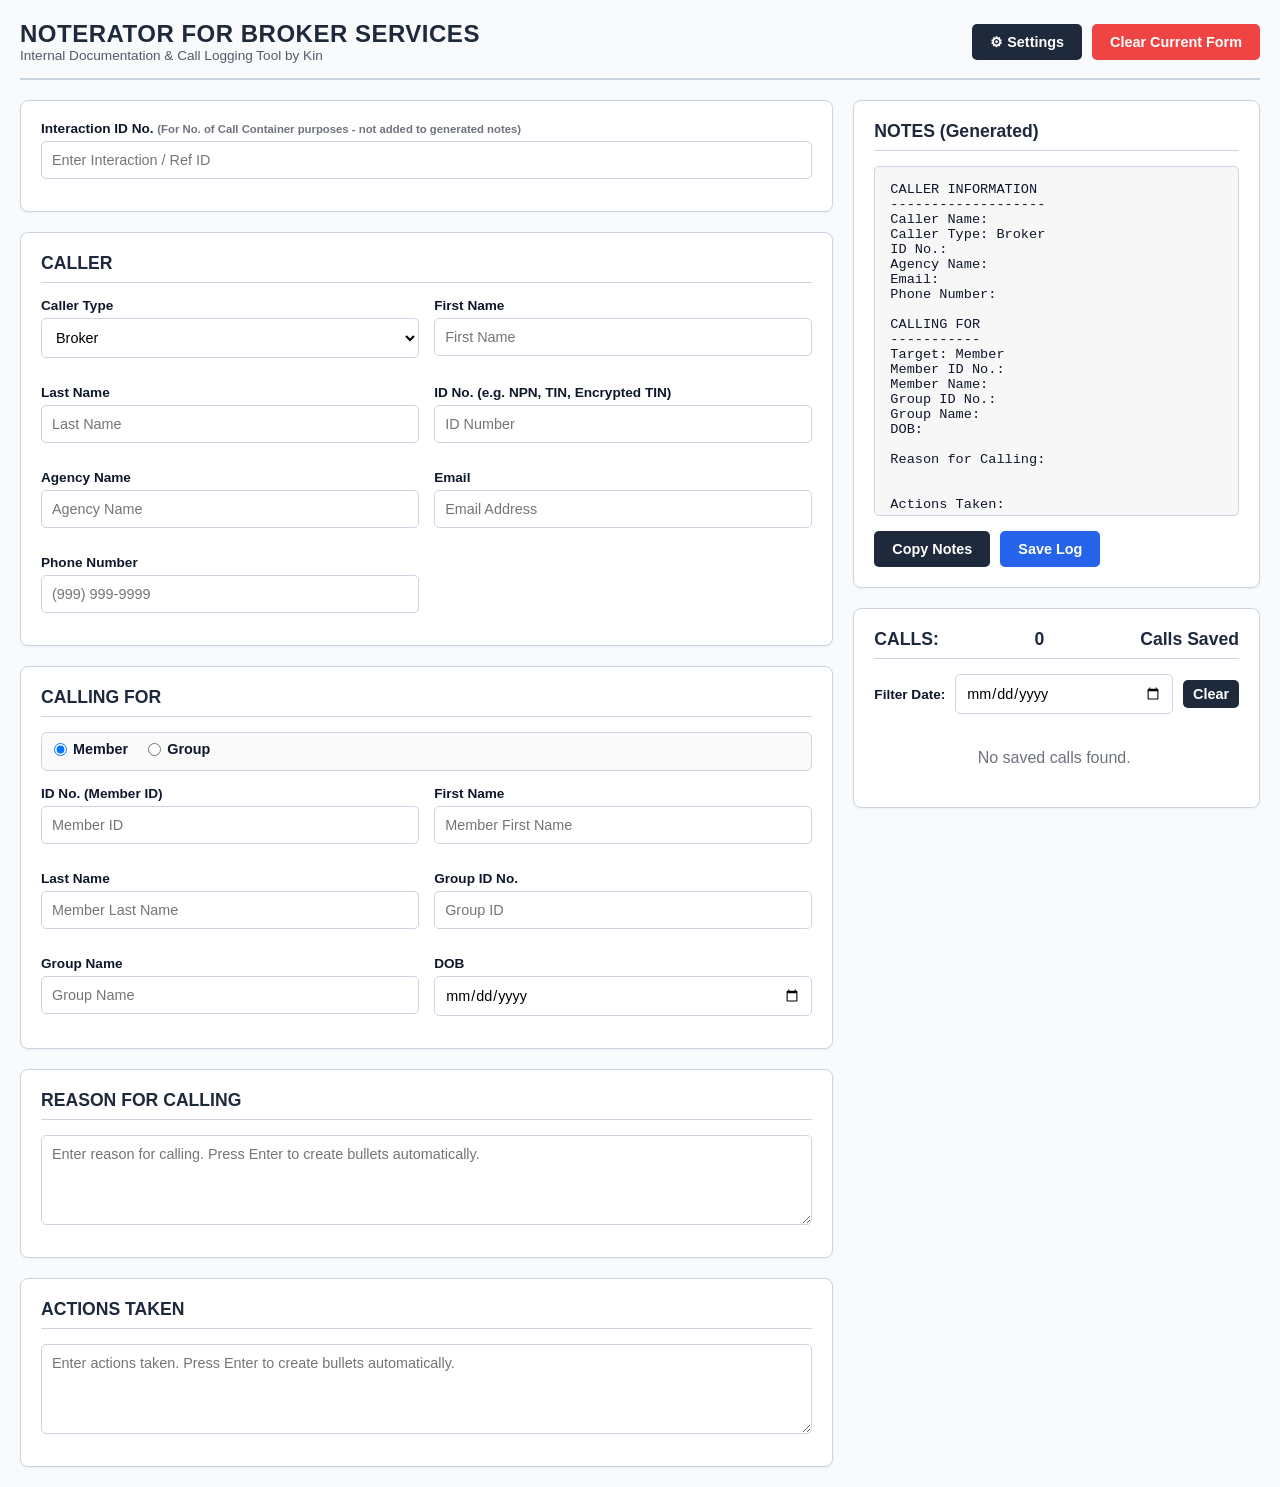
<file: index.html>
<!DOCTYPE html>
<html lang="en">
<head>
    <meta charset="UTF-8">
    <meta name="viewport" content="width=device-width, initial-scale=1.0">
    <title>Noterator for Broker Services</title>
    <style>
        :root {
            --primary-color: #1e293b;
            --primary-hover: #334155;
            --accent-color: #2563eb;
            --accent-hover: #1d4ed8;
            --bg-color: #f8fafc;
            --card-bg: #ffffff;
            --text-color: #0f172a;
            --border-color: #cbd5e1;
            --danger-color: #ef4444;
            --danger-hover: #dc2626;
            --success-color: #10b981;
        }

        * {
            box-sizing: border-box;
            margin: 0;
            padding: 0;
            font-family: 'Segoe UI', -apple-system, BlinkMacSystemFont, Roboto, Helvetica, Arial, sans-serif;
        }

        body {
            background-color: var(--bg-color);
            color: var(--text-color);
            padding: 20px;
            transition: background-color 0.3s, color 0.3s;
        }

        header {
            margin-bottom: 20px;
            border-bottom: 2px solid var(--border-color);
            padding-bottom: 15px;
            display: flex;
            justify-content: space-between;
            align-items: center;
            flex-wrap: wrap;
            gap: 10px;
        }

        header h1 {
            font-size: 1.5rem;
            color: var(--primary-color);
            text-transform: uppercase;
            letter-spacing: 0.5px;
        }

        .subtitle {
            font-size: 0.85rem;
            color: var(--text-color);
            opacity: 0.7;
        }

        .header-actions {
            display: flex;
            gap: 10px;
            align-items: center;
        }

        .main-layout {
            display: grid;
            grid-template-columns: 2fr 1fr;
            gap: 20px;
        }

        @media (max-width: 1024px) {
            .main-layout {
                grid-template-columns: 1fr;
            }
        }

        .form-section {
            display: flex;
            flex-direction: column;
            gap: 20px;
        }

        .card {
            background-color: var(--card-bg);
            border: 1px solid var(--border-color);
            border-radius: 8px;
            padding: 20px;
            box-shadow: 0 1px 3px rgba(0,0,0,0.05);
            transition: background-color 0.3s, border-color 0.3s;
        }

        .card-title {
            font-size: 1.1rem;
            font-weight: 700;
            margin-bottom: 15px;
            color: var(--primary-color);
            border-bottom: 1px solid var(--border-color);
            padding-bottom: 8px;
            display: flex;
            justify-content: space-between;
            align-items: center;
        }

        .grid-2 {
            display: grid;
            grid-template-columns: 1fr 1fr;
            gap: 15px;
        }

        @media (max-width: 600px) {
            .grid-2 {
                grid-template-columns: 1fr;
            }
        }

        .form-group {
            display: flex;
            flex-direction: column;
            margin-bottom: 12px;
        }

        .form-group.full-width {
            grid-column: 1 / -1;
        }

        .radio-group {
            display: flex;
            gap: 20px;
            align-items: center;
            margin-bottom: 15px;
            padding: 8px 12px;
            background-color: rgba(0,0,0,0.02);
            border-radius: 6px;
            border: 1px solid var(--border-color);
        }

        .radio-option {
            display: flex;
            align-items: center;
            gap: 6px;
            cursor: pointer;
            font-weight: 600;
            font-size: 0.9rem;
        }

        .radio-option input[type="radio"] {
            cursor: pointer;
        }

        label {
            font-size: 0.85rem;
            font-weight: 600;
            margin-bottom: 5px;
            color: var(--text-color);
        }

        input, select, textarea {
            padding: 10px;
            border: 1px solid var(--border-color);
            border-radius: 5px;
            font-size: 0.9rem;
            outline: none;
            background-color: #fff;
            color: #000;
            transition: border-color 0.2s;
        }

        input:focus, select:focus, textarea:focus {
            border-color: var(--accent-color);
            box-shadow: 0 0 0 2px rgba(37, 99, 235, 0.1);
        }

        textarea {
            resize: vertical;
            min-height: 90px;
        }

        .disabled-section {
            opacity: 0.5;
            pointer-events: none;
            background-color: rgba(0, 0, 0, 0.05);
        }

        .btn-container {
            display: flex;
            gap: 10px;
            margin-top: 15px;
        }

        .btn {
            padding: 10px 18px;
            border: none;
            border-radius: 5px;
            cursor: pointer;
            font-weight: 600;
            font-size: 0.9rem;
            transition: background-color 0.2s;
            display: inline-flex;
            align-items: center;
            justify-content: center;
            gap: 5px;
        }

        .btn-primary {
            background-color: var(--accent-color);
            color: white;
        }

        .btn-primary:hover {
            background-color: var(--accent-hover);
        }

        .btn-secondary {
            background-color: var(--primary-color);
            color: white;
        }

        .btn-secondary:hover {
            background-color: var(--primary-hover);
        }

        .btn-danger {
            background-color: var(--danger-color);
            color: white;
        }

        .btn-danger:hover {
            background-color: var(--danger-hover);
        }

        .notes-display {
            background-color: rgba(0,0,0,0.03);
            border: 1px solid var(--border-color);
            border-radius: 5px;
            padding: 15px;
            font-family: 'Courier New', Courier, monospace;
            font-size: 0.85rem;
            white-space: pre-wrap;
            min-height: 200px;
            max-height: 350px;
            overflow-y: auto;
            margin-bottom: 15px;
            color: var(--text-color);
        }

        .saved-calls-list {
            display: flex;
            flex-direction: column;
            gap: 12px;
            max-height: 600px;
            overflow-y: auto;
            padding-right: 5px;
        }

        .saved-call-card {
            border: 1px solid var(--border-color);
            border-radius: 6px;
            padding: 12px;
            background-color: var(--card-bg);
            font-size: 0.85rem;
        }

        .saved-call-header {
            font-weight: bold;
            color: var(--accent-color);
            border-bottom: 1px solid var(--border-color);
            padding-bottom: 5px;
            margin-bottom: 8px;
            display: flex;
            justify-content: space-between;
        }

        .saved-call-field {
            margin-bottom: 4px;
            white-space: pre-wrap;
        }

        .saved-call-field span {
            font-weight: 600;
        }

        .filter-container {
            margin-bottom: 15px;
            display: flex;
            gap: 10px;
            align-items: center;
        }

        .filter-container input {
            flex: 1;
        }

        .hidden {
            display: none !important;
        }

        /* Modal Styles for Theme Settings */
        .modal {
            display: none;
            position: fixed;
            top: 0;
            left: 0;
            width: 100%;
            height: 100%;
            background-color: rgba(0, 0, 0, 0.5);
            z-index: 1000;
            align-items: center;
            justify-content: center;
        }

        .modal.active {
            display: flex;
        }

        .modal-content {
            background-color: var(--card-bg);
            border: 1px solid var(--border-color);
            padding: 25px;
            border-radius: 8px;
            width: 100%;
            max-width: 450px;
            box-shadow: 0 4px 15px rgba(0,0,0,0.2);
        }

        .theme-preset-grid {
            display: grid;
            grid-template-columns: repeat(3, 1fr);
            gap: 10px;
            margin-bottom: 20px;
        }

        .theme-preset-btn {
            padding: 10px;
            border: 1px solid var(--border-color);
            border-radius: 5px;
            cursor: pointer;
            font-size: 0.8rem;
            font-weight: 600;
            text-align: center;
            background-color: var(--bg-color);
            color: var(--text-color);
        }

        .alert-toast {
            position: fixed;
            bottom: 20px;
            right: 20px;
            background-color: var(--primary-color);
            color: white;
            padding: 12px 20px;
            border-radius: 5px;
            box-shadow: 0 4px 6px rgba(0,0,0,0.1);
            display: none;
            z-index: 1001;
        }
    </style>
</head>
<body>

    <header>
        <div>
            <h1>Noterator for Broker Services</h1>
            <div class="subtitle">Internal Documentation & Call Logging Tool by Kin</div>
        </div>
        <div class="header-actions">
            <button class="btn btn-secondary" onclick="openThemeModal()">⚙ Settings</button>
            <button class="btn btn-danger" onclick="clearForm()">Clear Current Form</button>
        </div>
    </header>

    <div class="main-layout">
        <!-- Input Form Column -->
        <div class="form-section">
            
            <!-- Interaction ID Container -->
            <div class="card">
                <div class="grid-2">
                    <div class="form-group full-width">
                        <label for="interactionId">Interaction ID No. <small style="opacity: 0.6;">(For No. of Call Container purposes - not added to generated notes)</small></label>
                        <input type="text" id="interactionId" placeholder="Enter Interaction / Ref ID">
                    </div>
                </div>
            </div>

            <!-- CALLER Container -->
            <div class="card">
                <div class="card-title">CALLER</div>
                <div class="grid-2">
                    <div class="form-group">
                        <label for="callerType">Caller Type</label>
                        <select id="callerType" onchange="handleCallerTypeChange()">
                            <option value="Broker">Broker</option>
                            <option value="Admin">Admin</option>
                            <option value="Member">Member</option>
                            <option value="Other">Other: Specify...</option>
                        </select>
                    </div>

                    <div class="form-group hidden" id="otherTypeGroup">
                        <label for="otherType">Specify Caller Type</label>
                        <input type="text" id="otherType" placeholder="Specify type">
                    </div>

                    <div class="form-group">
                        <label for="firstName">First Name</label>
                        <input type="text" id="firstName" placeholder="First Name">
                    </div>

                    <div class="form-group">
                        <label for="lastName">Last Name</label>
                        <input type="text" id="lastName" placeholder="Last Name">
                    </div>

                    <div class="form-group">
                        <label for="callerIdNo">ID No. (e.g. NPN, TIN, Encrypted TIN)</label>
                        <input type="text" id="callerIdNo" placeholder="ID Number">
                    </div>

                    <div class="form-group">
                        <label for="agencyName">Agency Name</label>
                        <input type="text" id="agencyName" placeholder="Agency Name">
                    </div>

                    <div class="form-group">
                        <label for="email">Email</label>
                        <input type="email" id="email" placeholder="Email Address">
                    </div>

                    <div class="form-group">
                        <label for="phoneNumber">Phone Number</label>
                        <input type="text" id="phoneNumber" placeholder="(999) 999-9999" oninput="formatPhoneNumber(this)">
                    </div>

                    <!-- Member Specific Fields in CALLER section -->
                    <div class="form-group hidden member-caller-field">
                        <label for="callerDob">DOB (Member)</label>
                        <input type="date" id="callerDob">
                    </div>

                    <div class="form-group hidden member-caller-field">
                        <label for="callerGroupId">Group ID No. (Member)</label>
                        <input type="text" id="callerGroupId" placeholder="Group ID">
                    </div>

                    <div class="form-group hidden member-caller-field full-width">
                        <label for="callerGroupName">Group Name (Member)</label>
                        <input type="text" id="callerGroupName" placeholder="Group Name">
                    </div>
                </div>
            </div>

            <!-- CALLING FOR Container -->
            <div class="card" id="callingForCard">
                <div class="card-title" id="callingForTitle">CALLING FOR</div>
                
                <div class="radio-group">
                    <label class="radio-option">
                        <input type="radio" name="callingForType" value="member" checked onchange="toggleCallingForType()"> Member
                    </label>
                    <label class="radio-option">
                        <input type="radio" name="callingForType" value="group" onchange="toggleCallingForType()"> Group
                    </label>
                </div>

                <!-- Member Mode Fields -->
                <div id="callingForMemberSection" class="grid-2">
                    <div class="form-group">
                        <label for="targetMemberId">ID No. (Member ID)</label>
                        <input type="text" id="targetMemberId" placeholder="Member ID">
                    </div>

                    <div class="form-group">
                        <label for="targetMemberFirstName">First Name</label>
                        <input type="text" id="targetMemberFirstName" placeholder="Member First Name">
                    </div>

                    <div class="form-group">
                        <label for="targetMemberLastName">Last Name</label>
                        <input type="text" id="targetMemberLastName" placeholder="Member Last Name">
                    </div>

                    <div class="form-group">
                        <label for="targetGroupId">Group ID No.</label>
                        <input type="text" id="targetGroupId" placeholder="Group ID">
                    </div>

                    <div class="form-group">
                        <label for="targetGroupName">Group Name</label>
                        <input type="text" id="targetGroupName" placeholder="Group Name">
                    </div>

                    <div class="form-group">
                        <label for="targetDob">DOB</label>
                        <input type="date" id="targetDob">
                    </div>
                </div>

                <!-- Group Mode Fields -->
                <div id="callingForGroupSection" class="grid-2 hidden">
                    <div class="form-group">
                        <label for="groupTargetId">ID No.</label>
                        <input type="text" id="groupTargetId" placeholder="ID Number">
                    </div>

                    <div class="form-group">
                        <label for="groupTargetNo">Group No.</label>
                        <input type="text" id="groupTargetNo" placeholder="Group Number">
                    </div>

                    <div class="form-group full-width">
                        <label for="groupTargetName">Group Name</label>
                        <input type="text" id="groupTargetName" placeholder="Group Name">
                    </div>
                </div>
            </div>

            <!-- REASON FOR CALLING Container -->
            <div class="card">
                <div class="card-title">REASON FOR CALLING</div>
                <div class="form-group">
                    <textarea id="reasonForCalling" placeholder="Enter reason for calling. Press Enter to create bullets automatically." onkeydown="handleBulletFormatting(event)"></textarea>
                </div>
            </div>

            <!-- ACTIONS TAKEN Container -->
            <div class="card">
                <div class="card-title">ACTIONS TAKEN</div>
                <div class="form-group">
                    <textarea id="actionsTaken" placeholder="Enter actions taken. Press Enter to create bullets automatically." onkeydown="handleBulletFormatting(event)"></textarea>
                </div>
            </div>

        </div>

        <!-- Output & History Column -->
        <div class="form-section">
            
            <!-- NOTES Generated Area -->
            <div class="card">
                <div class="card-title">NOTES (Generated)</div>
                <div class="notes-display" id="notesPreview"></div>
                <div class="btn-container">
                    <button class="btn btn-secondary" onclick="copyNotes()">Copy Notes</button>
                    <button class="btn btn-primary" onclick="saveCallLog()">Save Log</button>
                </div>
            </div>

            <!-- CALLS: Saved Container -->
            <div class="card">
                <div class="card-title">
                    CALLS: <span id="callCount">0</span> Calls Saved
                </div>
                
                <div class="filter-container">
                    <label for="dateFilter" style="margin:0; white-space:nowrap;">Filter Date:</label>
                    <input type="date" id="dateFilter" onchange="renderSavedCalls()">
                    <button class="btn btn-secondary" style="padding: 6px 10px;" onclick="clearDateFilter()">Clear</button>
                </div>

                <div class="saved-calls-list" id="savedCallsList">
                    <!-- Saved call items rendered here -->
                </div>
            </div>

        </div>
    </div>

    <!-- Theme Customization Modal -->
    <div class="modal" id="themeModal">
        <div class="modal-content">
            <div class="card-title">Color Theme Settings</div>
            
            <p style="font-size:0.85rem; margin-bottom:15px; opacity:0.8;">Select a theme preset or customize colors below:</p>

            <div class="theme-preset-grid">
                <div class="theme-preset-btn" onclick="applyPreset('default')">Default Slate</div>
                <div class="theme-preset-btn" onclick="applyPreset('ocean')">Ocean Blue</div>
                <div class="theme-preset-btn" onclick="applyPreset('emerald')">Emerald Green</div>
                <div class="theme-preset-btn" onclick="applyPreset('dark')">Dark Mode</div>
                <div class="theme-preset-btn" onclick="applyPreset('purple')">Royal Purple</div>
                <div class="theme-preset-btn" onclick="applyPreset('warm')">Warm Amber</div>
            </div>

            <div class="grid-2">
                <div class="form-group">
                    <label for="customPrimary">Primary Header Color</label>
                    <input type="color" id="customPrimary" onchange="applyCustomTheme()">
                </div>

                <div class="form-group">
                    <label for="customAccent">Accent Button Color</label>
                    <input type="color" id="customAccent" onchange="applyCustomTheme()">
                </div>

                <div class="form-group">
                    <label for="customBg">Background Color</label>
                    <input type="color" id="customBg" onchange="applyCustomTheme()">
                </div>

                <div class="form-group">
                    <label for="customCardBg">Card Background</label>
                    <input type="color" id="customCardBg" onchange="applyCustomTheme()">
                </div>

                <div class="form-group full-width">
                    <label for="customText">Text Color</label>
                    <input type="color" id="customText" onchange="applyCustomTheme()">
                </div>
            </div>

            <div class="btn-container" style="justify-content: flex-end; margin-top:15px;">
                <button class="btn btn-secondary" onclick="closeThemeModal()">Close</button>
            </div>
        </div>
    </div>

    <div class="alert-toast" id="toast">Action performed successfully!</div>

    <script>
        // DOM Elements
        const inputs = document.querySelectorAll('input, select, textarea');
        const callerTypeSelect = document.getElementById('callerType');
        const otherTypeGroup = document.getElementById('otherTypeGroup');
        const callingForCard = document.getElementById('callingForCard');
        const memberCallerFields = document.querySelectorAll('.member-caller-field');
        const notesPreview = document.getElementById('notesPreview');
        const savedCallsList = document.getElementById('savedCallsList');
        const callCountSpan = document.getElementById('callCount');
        const dateFilter = document.getElementById('dateFilter');
        const themeModal = document.getElementById('themeModal');

        // Initial Data Load
        let savedCalls = JSON.parse(localStorage.getItem('broker_service_calls') || '[]');

        // Presets Configuration
        const presets = {
            default: { primary: '#1e293b', accent: '#2563eb', bg: '#f8fafc', cardBg: '#ffffff', text: '#0f172a' },
            ocean: { primary: '#0c4a6e', accent: '#0284c7', bg: '#f0f9ff', cardBg: '#ffffff', text: '#0c4a6e' },
            emerald: { primary: '#064e3b', accent: '#059669', bg: '#ecfdf5', cardBg: '#ffffff', text: '#064e3b' },
            dark: { primary: '#0f172a', accent: '#3b82f6', bg: '#020617', cardBg: '#0f172a', text: '#f8fafc' },
            purple: { primary: '#4c1d95', accent: '#7c3aed', bg: '#faf5ff', cardBg: '#ffffff', text: '#3b0764' },
            warm: { primary: '#78350f', accent: '#d97706', bg: '#fffbeb', cardBg: '#ffffff', text: '#451a03' }
        };

        // Attach Event Listeners to Form Inputs
        inputs.forEach(input => {
            if (!input.id.startsWith('custom') && input.id !== 'dateFilter') {
                input.addEventListener('input', updateNotesPreview);
            }
        });

        // Initialize Page
        window.onload = function() {
            loadSavedTheme();
            handleCallerTypeChange();
            toggleCallingForType();
            renderSavedCalls();
            updateNotesPreview();
        };

        // Handle Bullet Formatting on Enter Key
        function handleBulletFormatting(e) {
            if (e.key === 'Enter') {
                e.preventDefault();
                const textarea = e.target;
                const start = textarea.selectionStart;
                const end = textarea.selectionEnd;
                const value = textarea.value;

                if (value.length === 0) {
                    textarea.value = "• ";
                } else {
                    textarea.value = value.substring(0, start) + "\n• " + value.substring(end);
                    textarea.selectionStart = textarea.selectionEnd = start + 3;
                }
                updateNotesPreview();
            } else if (e.target.value === '' && (e.key !== 'Backspace' && e.key !== 'Delete')) {
                e.target.value = "• ";
            }
        }

        // Phone Number Auto Formatting (999) 999-9999
        function formatPhoneNumber(input) {
            let num = input.value.replace(/\D/g, '');
            if (num.length > 10) num = num.substring(0, 10);
            
            let formatted = '';
            if (num.length > 0) {
                formatted = '(' + num.substring(0, 3);
            }
            if (num.length >= 4) {
                formatted += ') ' + num.substring(3, 6);
            }
            if (num.length >= 7) {
                formatted += '-' + num.substring(6, 10);
            }
            input.value = formatted;
        }

        // Toggle CALLER Type Mechanics
        function handleCallerTypeChange() {
            const type = callerTypeSelect.value;
            
            if (type === 'Other') {
                otherTypeGroup.classList.remove('hidden');
            } else {
                otherTypeGroup.classList.add('hidden');
            }

            if (type === 'Member') {
                callingForCard.classList.add('disabled-section');
                memberCallerFields.forEach(el => el.classList.remove('hidden'));
            } else {
                callingForCard.classList.remove('disabled-section');
                memberCallerFields.forEach(el => el.classList.add('hidden'));
            }

            updateNotesPreview();
        }

        // Toggle Member / Group Radio Selection under CALLING FOR
        function toggleCallingForType() {
            const selectedType = document.querySelector('input[name="callingForType"]:checked').value;
            const memberSec = document.getElementById('callingForMemberSection');
            const groupSec = document.getElementById('callingForGroupSection');

            if (selectedType === 'member') {
                memberSec.classList.remove('hidden');
                groupSec.classList.add('hidden');
            } else {
                memberSec.classList.add('hidden');
                groupSec.classList.remove('hidden');
            }
            updateNotesPreview();
        }

        // Live Generate Notes Preview
        function updateNotesPreview() {
            const firstName = document.getElementById('firstName').value.trim();
            const lastName = document.getElementById('lastName').value.trim();
            const callerType = callerTypeSelect.value === 'Other' ? document.getElementById('otherType').value.trim() : callerTypeSelect.value;
            const callerId = document.getElementById('callerIdNo').value.trim();
            const agency = document.getElementById('agencyName').value.trim();
            const email = document.getElementById('email').value.trim();
            const phone = document.getElementById('phoneNumber').value.trim();

            const callerDob = document.getElementById('callerDob').value;
            const callerGroupId = document.getElementById('callerGroupId').value.trim();
            const callerGroupName = document.getElementById('callerGroupName').value.trim();

            const reason = document.getElementById('reasonForCalling').value.trim();
            const actions = document.getElementById('actionsTaken').value.trim();

            let notes = `CALLER INFORMATION\n`;
            notes += `-------------------\n`;
            notes += `Caller Name: ${firstName} ${lastName}\n`;
            notes += `Caller Type: ${callerType}\n`;
            notes += `ID No.: ${callerId}\n`;
            notes += `Agency Name: ${agency}\n`;
            notes += `Email: ${email}\n`;
            notes += `Phone Number: ${phone}\n`;

            if (callerTypeSelect.value === 'Member') {
                if(callerDob) notes += `DOB: ${callerDob}\n`;
                if(callerGroupId) notes += `Group ID No.: ${callerGroupId}\n`;
                if(callerGroupName) notes += `Group Name: ${callerGroupName}\n`;
            } else {
                notes += `\nCALLING FOR\n`;
                notes += `-----------\n`;
                const callingForType = document.querySelector('input[name="callingForType"]:checked').value;
                if (callingForType === 'member') {
                    const targetMemberId = document.getElementById('targetMemberId').value.trim();
                    const targetMemberFirstName = document.getElementById('targetMemberFirstName').value.trim();
                    const targetMemberLastName = document.getElementById('targetMemberLastName').value.trim();
                    const targetGroupId = document.getElementById('targetGroupId').value.trim();
                    const targetGroupName = document.getElementById('targetGroupName').value.trim();
                    const targetDob = document.getElementById('targetDob').value;

                    notes += `Target: Member\n`;
                    notes += `Member ID No.: ${targetMemberId}\n`;
                    notes += `Member Name: ${targetMemberFirstName} ${targetMemberLastName}\n`;
                    notes += `Group ID No.: ${targetGroupId}\n`;
                    notes += `Group Name: ${targetGroupName}\n`;
                    notes += `DOB: ${targetDob}\n`;
                } else {
                    const groupTargetId = document.getElementById('groupTargetId').value.trim();
                    const groupTargetNo = document.getElementById('groupTargetNo').value.trim();
                    const groupTargetName = document.getElementById('groupTargetName').value.trim();

                    notes += `Target: Group\n`;
                    notes += `ID No.: ${groupTargetId}\n`;
                    notes += `Group No.: ${groupTargetNo}\n`;
                    notes += `Group Name: ${groupTargetName}\n`;
                }
            }

            notes += `\nReason for Calling:\n${reason}\n`;
            notes += `\nActions Taken:\n${actions}\n`;

            notesPreview.textContent = notes;
        }

        // Save Call Record & Print Output Summary
        function saveCallLog() {
            const firstName = document.getElementById('firstName').value.trim();
            const lastName = document.getElementById('lastName').value.trim();
            const callerType = callerTypeSelect.value === 'Other' ? document.getElementById('otherType').value.trim() : callerTypeSelect.value;
            const email = document.getElementById('email').value.trim();
            const interactionId = document.getElementById('interactionId').value.trim();

            const reason = document.getElementById('reasonForCalling').value.trim();
            const actions = document.getElementById('actionsTaken').value.trim();

            const fullName = `${firstName} ${lastName}`.trim() || 'N/A';

            let grpId = 'N/A';
            let memId = 'N/A';

            if (callerTypeSelect.value === 'Member') {
                grpId = document.getElementById('callerGroupId').value.trim() || 'N/A';
                memId = document.getElementById('callerIdNo').value.trim() || 'N/A';
            } else {
                const callingForType = document.querySelector('input[name="callingForType"]:checked').value;
                if (callingForType === 'member') {
                    grpId = document.getElementById('targetGroupId').value.trim() || 'N/A';
                    memId = document.getElementById('targetMemberId').value.trim() || 'N/A';
                } else {
                    grpId = document.getElementById('groupTargetNo').value.trim() || 'N/A';
                    memId = document.getElementById('groupTargetId').value.trim() || 'N/A';
                }
            }

            // Printed summary exact format requested
            const printedSummary = `Caller Name: ${fullName}\nCaller Type: ${callerType}\nEmail: ${email}\n\nReason for Calling:\n${reason}\n\nActions Taken:\n${actions}`;

            console.log("Printed Call Log:\n" + printedSummary);

            const newLog = {
                id: Date.now(),
                timestamp: new Date().toISOString(),
                dateFormatted: new Date().toLocaleDateString(),
                interactionId: interactionId,
                name: fullName,
                callerType: callerType,
                email: email,
                grpId: grpId,
                memId: memId,
                reason: reason,
                actions: actions,
                printedSummary: printedSummary
            };

            savedCalls.unshift(newLog);
            localStorage.setItem('broker_service_calls', JSON.stringify(savedCalls));
            renderSavedCalls();
            showToast("Call info saved successfully!");
        }

        // Render Saved Calls with Date Filtering
        function renderSavedCalls() {
            const filterValue = dateFilter.value;
            savedCallsList.innerHTML = '';

            let filteredList = savedCalls;

            if (filterValue) {
                filteredList = savedCalls.filter(call => {
                    const callDate = new Date(call.timestamp).toISOString().split('T')[0];
                    return callDate === filterValue;
                });
            }

            callCountSpan.textContent = filteredList.length;

            if (filteredList.length === 0) {
                savedCallsList.innerHTML = '<div style="text-align:center; opacity:0.6; padding:20px;">No saved calls found.</div>';
                return;
            }

            filteredList.forEach(call => {
                const card = document.createElement('div');
                card.className = 'saved-call-card';
                card.innerHTML = `
                    <div class="saved-call-header">
                        <span>Date and Name: ${call.dateFormatted} - ${call.name}</span>
                        ${call.interactionId ? `<small>(Ref: ${call.interactionId})</small>` : ''}
                    </div>
                    <div class="saved-call-field"><span>Name:</span> ${call.name}</div>
                    <div class="saved-call-field"><span>Grp ID:</span> ${call.grpId}</div>
                    <div class="saved-call-field"><span>Mem ID:</span> ${call.memId}</div>
                    <div class="saved-call-field"><span>Reason for Calling:</span> ${call.reason}</div>
                    <div class="saved-call-field"><span>Actions Taken:</span> ${call.actions}</div>
                `;
                savedCallsList.appendChild(card);
            });
        }

        function clearDateFilter() {
            dateFilter.value = '';
            renderSavedCalls();
        }

        // Clear Form for New Call
        function clearForm() {
            document.querySelectorAll('input').forEach(input => {
                if (!input.id.startsWith('custom') && input.id !== 'dateFilter' && input.type !== 'radio') {
                    input.value = '';
                }
            });
            document.querySelectorAll('textarea').forEach(textarea => textarea.value = '');
            callerTypeSelect.value = 'Broker';
            document.querySelector('input[name="callingForType"][value="member"]').checked = true;
            handleCallerTypeChange();
            toggleCallingForType();
            updateNotesPreview();
            showToast("Form cleared for upcoming call!");
        }

        // Copy Generated Notes
        function copyNotes() {
            const textToCopy = notesPreview.textContent;
            navigator.clipboard.writeText(textToCopy).then(() => {
                showToast("Notes copied to clipboard!");
            }).catch(err => {
                showToast("Failed to copy notes");
            });
        }

        // Theme Modal & Settings
        function openThemeModal() {
            themeModal.classList.add('active');
        }

        function closeThemeModal() {
            themeModal.classList.remove('active');
        }

        function applyThemeColors(theme) {
            document.documentElement.style.setProperty('--primary-color', theme.primary);
            document.documentElement.style.setProperty('--accent-color', theme.accent);
            document.documentElement.style.setProperty('--bg-color', theme.bg);
            document.documentElement.style.setProperty('--card-bg', theme.cardBg);
            document.documentElement.style.setProperty('--text-color', theme.text);

            document.getElementById('customPrimary').value = theme.primary;
            document.getElementById('customAccent').value = theme.accent;
            document.getElementById('customBg').value = theme.bg;
            document.getElementById('customCardBg').value = theme.cardBg;
            document.getElementById('customText').value = theme.text;

            localStorage.setItem('broker_theme', JSON.stringify(theme));
        }

        function applyPreset(presetName) {
            if (presets[presetName]) {
                applyThemeColors(presets[presetName]);
                showToast(`Applied ${presetName} theme`);
            }
        }

        function applyCustomTheme() {
            const customTheme = {
                primary: document.getElementById('customPrimary').value,
                accent: document.getElementById('customAccent').value,
                bg: document.getElementById('customBg').value,
                cardBg: document.getElementById('customCardBg').value,
                text: document.getElementById('customText').value
            };
            applyThemeColors(customTheme);
        }

        function loadSavedTheme() {
            const savedTheme = JSON.parse(localStorage.getItem('broker_theme') || 'null');
            if (savedTheme) {
                applyThemeColors(savedTheme);
            } else {
                applyThemeColors(presets.default);
            }
        }

        // Toast Feedback
        function showToast(message) {
            const toast = document.getElementById('toast');
            toast.textContent = message;
            toast.style.display = 'block';
            setTimeout(() => {
                toast.style.display = 'none';
            }, 2500);
        }
    </script>
</body>
</html>
</file>
